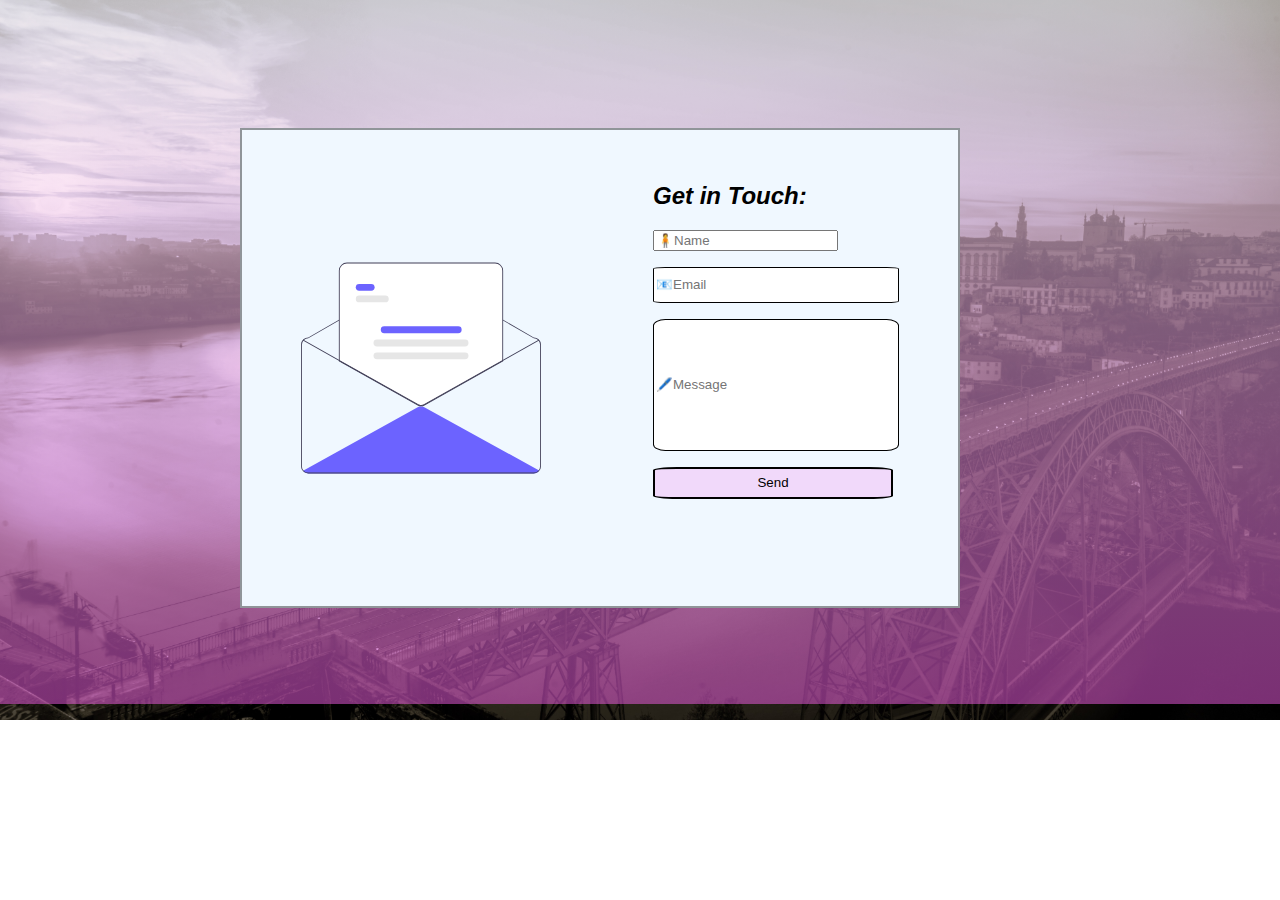
<file: contactPage.html>
<!DOCTYPE html>
<html lang="en">
<head>
    <meta charset="UTF-8">
    <meta name="viewport" content="width=device-width, initial-scale=1.0">
   <link rel="stylesheet" href="style_contact.css">
   <meta http-equiv="X-UA-Compatible" content="IE=edge">
   <link rel="stylesheet" href="https://fonts.googleapis.com/css2?family=Material+Symbols+Outlined:opsz,wght,FILL,GRAD@20..48,100..700,0..1,-50..200&icon_names=person" />

    <title>Document</title>
</head>
<body>
      <div id="size"></div>
        <div class="block">
            
            
            
                <img src="./Image/undraw_opened_re_i38e.svg" alt="boom">
           
            <div class="right">
        <h2 class="raleway-uniquifier">Get in Touch:</h2>

        <form action="/url" method="GET">
        <input id="uname" type="uname" placeholder="🧍Name" minlength="3" maxlength="30" required><br>
       

       <input aria-describedby="Email" id="email"  type="email" placeholder="📧Email" minlength="3" maxlength="30" required /><br>

      <input id="message" type="text" placeholder="🖊️Message" minlength="15" maxlength="200" required><br>
  
    
        <button id="send">Send</button>
    </form>
        
</div>


    </div>

    <script src="contact.js"></script>
</body>
</html>
</file>
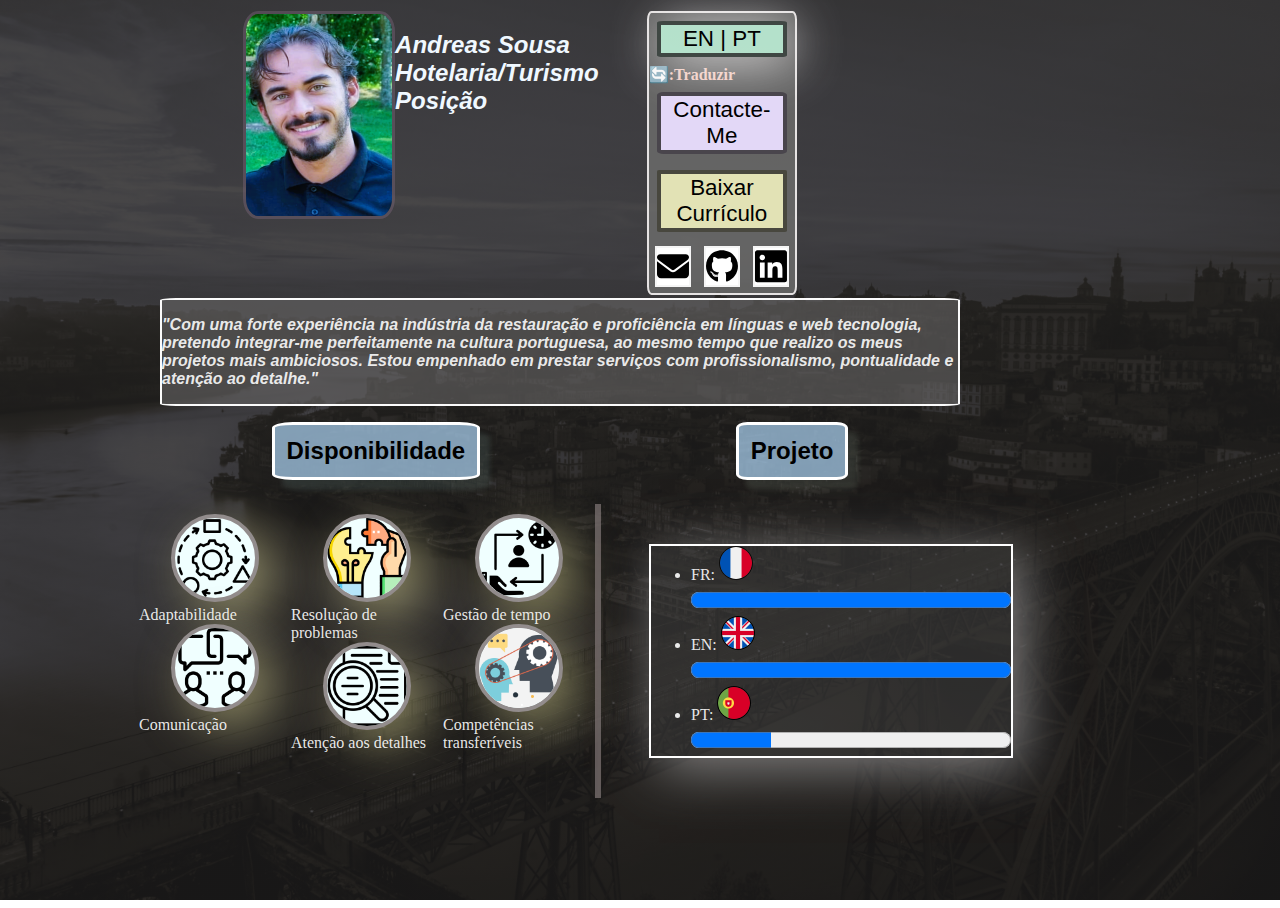
<file: porto.html>
<!DOCTYPE html>
<html lang="en">
<head>
    <meta charset="UTF-8">
    <meta name="viewport" content="width=device-width, initial-scale=1.0">
    
    <link rel="stylesheet" href="./style_pt.css">
    <link rel="stylesheet" href="https://fonts.googleapis.com/css2?family=Material+Symbols+Outlined:opsz,wght,FILL,GRAD@20..48,100..700,0..1,-50..200&icon_names=person" />
  
    <title>Sandbox</title>
</head>
<body translate="yes">

    <div class="container">


    <div class="firstRow">
        <img class="profile" src="./Image/SANDBOX.png" alt="portrait">
        <h2 class="mediah2 raleway-uniquifier" style="color: aliceblue;">Andreas Sousa<br> Hotelaria/Turismo<br> Posição</h2>



        <span class="englobe">
            
            <button id="toggle" class="thumbnails" >EN | PT </button><strong style="color: rgb(244, 206, 196);">🔄:Traduzir</strong>

       <button id="contact" class="thumbnails">Contacte-Me</button>
        
       <form method="get" action="file.doc">
        <button id="download" class="thumbnails"><a href="./Image/Mock_Resume_Simplified.pdf" download="Currículo">Baixar Currículo</a></button>
    </form>

    <div class="extra">
        <svg  class="links mail thumbnails" xmlns="http://www.w3.org/2000/svg" viewBox="0 0 512 512"><!--!Font Awesome Free 6.6.0 by @fontawesome - https://fontawesome.com License - https://fontawesome.com/license/free Copyright 2024 Fonticons, Inc.--><path d="M48 64C21.5 64 0 85.5 0 112c0 15.1 7.1 29.3 19.2 38.4L236.8 313.6c11.4 8.5 27 8.5 38.4 0L492.8 150.4c12.1-9.1 19.2-23.3 19.2-38.4c0-26.5-21.5-48-48-48L48 64zM0 176L0 384c0 35.3 28.7 64 64 64l384 0c35.3 0 64-28.7 64-64l0-208L294.4 339.2c-22.8 17.1-54 17.1-76.8 0L0 176z"/></svg>
    <svg class="links git thumbnails" xmlns="http://www.w3.org/2000/svg"viewBox="0 0 496 512"><!--!Font Awesome Free 6.6.0 by @fontawesome - https://fontawesome.com License - https://fontawesome.com/license/free Copyright 2024 Fonticons, Inc.--><path d="M165.9 397.4c0 2-2.3 3.6-5.2 3.6-3.3 .3-5.6-1.3-5.6-3.6 0-2 2.3-3.6 5.2-3.6 3-.3 5.6 1.3 5.6 3.6zm-31.1-4.5c-.7 2 1.3 4.3 4.3 4.9 2.6 1 5.6 0 6.2-2s-1.3-4.3-4.3-5.2c-2.6-.7-5.5 .3-6.2 2.3zm44.2-1.7c-2.9 .7-4.9 2.6-4.6 4.9 .3 2 2.9 3.3 5.9 2.6 2.9-.7 4.9-2.6 4.6-4.6-.3-1.9-3-3.2-5.9-2.9zM244.8 8C106.1 8 0 113.3 0 252c0 110.9 69.8 205.8 169.5 239.2 12.8 2.3 17.3-5.6 17.3-12.1 0-6.2-.3-40.4-.3-61.4 0 0-70 15-84.7-29.8 0 0-11.4-29.1-27.8-36.6 0 0-22.9-15.7 1.6-15.4 0 0 24.9 2 38.6 25.8 21.9 38.6 58.6 27.5 72.9 20.9 2.3-16 8.8-27.1 16-33.7-55.9-6.2-112.3-14.3-112.3-110.5 0-27.5 7.6-41.3 23.6-58.9-2.6-6.5-11.1-33.3 2.6-67.9 20.9-6.5 69 27 69 27 20-5.6 41.5-8.5 62.8-8.5s42.8 2.9 62.8 8.5c0 0 48.1-33.6 69-27 13.7 34.7 5.2 61.4 2.6 67.9 16 17.7 25.8 31.5 25.8 58.9 0 96.5-58.9 104.2-114.8 110.5 9.2 7.9 17 22.9 17 46.4 0 33.7-.3 75.4-.3 83.6 0 6.5 4.6 14.4 17.3 12.1C428.2 457.8 496 362.9 496 252 496 113.3 383.5 8 244.8 8zM97.2 352.9c-1.3 1-1 3.3 .7 5.2 1.6 1.6 3.9 2.3 5.2 1 1.3-1 1-3.3-.7-5.2-1.6-1.6-3.9-2.3-5.2-1zm-10.8-8.1c-.7 1.3 .3 2.9 2.3 3.9 1.6 1 3.6 .7 4.3-.7 .7-1.3-.3-2.9-2.3-3.9-2-.6-3.6-.3-4.3 .7zm32.4 35.6c-1.6 1.3-1 4.3 1.3 6.2 2.3 2.3 5.2 2.6 6.5 1 1.3-1.3 .7-4.3-1.3-6.2-2.2-2.3-5.2-2.6-6.5-1zm-11.4-14.7c-1.6 1-1.6 3.6 0 5.9 1.6 2.3 4.3 3.3 5.6 2.3 1.6-1.3 1.6-3.9 0-6.2-1.4-2.3-4-3.3-5.6-2z"/></svg>
    <svg class="links linkedin thumbnails" xmlns="http://www.w3.org/2000/svg" viewBox="0 0 448 512"><!--!Font Awesome Free 6.6.0 by @fontawesome - https://fontawesome.com License - https://fontawesome.com/license/free Copyright 2024 Fonticons, Inc.--><path d="M416 32H31.9C14.3 32 0 46.5 0 64.3v383.4C0 465.5 14.3 480 31.9 480H416c17.6 0 32-14.5 32-32.3V64.3c0-17.8-14.4-32.3-32-32.3zM135.4 416H69V202.2h66.5V416zm-33.2-243c-21.3 0-38.5-17.3-38.5-38.5S80.9 96 102.2 96c21.2 0 38.5 17.3 38.5 38.5 0 21.3-17.2 38.5-38.5 38.5zm282.1 243h-66.4V312c0-24.8-.5-56.7-34.5-56.7-34.6 0-39.9 27-39.9 54.9V416h-66.4V202.2h63.7v29.2h.9c8.9-16.8 30.6-34.5 62.9-34.5 67.2 0 79.7 44.3 79.7 101.9V416z"/></svg>    
</div>
       
    
        
    </span>

    </div>

    
       
   
<div class="secRow">

    <p class="bio raleway-uniquifier">"Com uma forte experiência na indústria da restauração e proficiência em línguas e web tecnologia, pretendo integrar-me perfeitamente na cultura portuguesa, ao mesmo tempo que realizo os meus projetos mais ambiciosos. Estou empenhado em prestar serviços com profissionalismo, pontualidade e atenção ao detalhe."</p>
    </div>

<div class="thirdRow">

<button  class="thumbnails" id="calendar" popovertarget="my-popover2"><strong>Disponibilidade</strong></button>
<button class="thumbnails" id="projects" popovertarget="my-popover3"><strong>Projeto</strong></button>
</div>


<dialog popover id="my-popover2"> <button id="close">Close</button><h2 class="pop2">Available for work from January: 2025</h2>
    <h3 class="pop2">🛬Set to arrive in Porto in early January</h3>
    <h2 class="pop2">🕧 Available for Flexible Hours.</h2>
    <div class="available auto">
        
    <button class="thumbnails" id="same" style="background-color: rgb(235, 107, 107, 0.4); width: fit-content;">December❌</button>
    <button class="thumbnails" id="same" style="width: fit-content;">January✅</button>
    <button class="thumbnails" id="same" style="width: fit-content;">February✅</button>
    <button class="thumbnails" id="same" style="width: fit-content;">March✅</button>
    <button class="thumbnails" id="same" style="width: fit-content;">April✅</button> 


    <button class="thumbnails" id="same" style="width: fit-content;">May✅</button>
    <button class="thumbnails" id="same" style="width: fit-content;">June✅</button>
    <button class="thumbnails" id="same" style="width: fit-content;">July✅</button>
    <button  class="thumbnails" id="same" style="width: fit-content;">August✅</button>

    <button class="thumbnails" id="same" style="width: fit-content;">Septembre✅</button>
    <button class="thumbnails" id="same" style="width: fit-content;">October✅</button>
    <button class="thumbnails" id="same" style="width: fit-content;">November✅</button>
    <button class="thumbnails" id="same" style="width: fit-content;">December✅</button>


</div>

</dialog>




<dialog id="my-popover3"><button class="thumbnails" id="close1">Close</button>
    
    <h2 class="titlepop3">Services</h2>

   <h4 class="pop3"  style="font-style: italic;" >Offering service aiming to make you gain visibility Online from layout to UI design templates</h4>
   <div onload="getPics()" class="slider raleway-uniquifier">

       <button style="display: none;" class="left_slide thumbnails">⬅️</button>



       <label   for="img">Website Refresh Templates
       <img class="thumbnails" id="pic1" src="./Image/refresherweb.png">
   </label>
   <label  for="img">Online Menu Website
       <img class="thumbnails" id="pic2" src="./Image/onlinefoodweb.png">
   </label>
   <label for="img">Social Media Template
       <img class="thumbnails" id="pic3" src="./Image/mediatemplate.png">
   </label>



<button style="display: none;" hidden class="right_slide thumbnails">➡️</button>
       
   </div>
   <div id="fullpage" onclick="this.style.display='none';"></div>

</dialog>

<div class="fourthRow" >

   
 
   <span class="space_img">
    <img class="cercle" src="./Image/adaptation.png" alt="img2"><br>Adaptabilidade
    <img class="cercle" src="./Image/communication.png" alt="img3"><br>Comunicação
</span>
<span class="space_img">
    <img class="cercle" src="./Image/problem-solving-skills.png" alt="img4"><br>Resolução de problemas
    <img class="cercle" src="./Image/search.png" alt="img5"><br>Atenção aos detalhes
</span>
    <span class="space_img">
    <img class="cercle" src="./Image/time-management.png" alt="img6"><br>Gestão de tempo
    <img class="cercle" src="./Image/knowledge-transfer.png" alt="img7"><br>Competências transferíveis
</span>
    <hr>
        <ul class="lang" style="margin: 3em;">
            <li><label for="file">FR: <img id="FR" src="./Image/france.png" alt="fr"></label>

                <progress id="file" max="100" value="100">100%</progress>
                </li>
            <li><label for="file">EN: <img id="EN" src="./Image/united-kingdom.png" alt="EN"></label>

                <progress id="file" max="100" value="100">100%</progress>
                </li>
            <li><label for="file">PT: <img id="PT" src="./Image/portugal.png" alt="fr"></label>

                <progress id="file" max="100" value="25">25%</progress>
                </li>
            
        </ul>

</div>

</div>

    <script src="script.js"></script>
</body>
</html>
</file>
<file: style_contact.css>
body {
    padding: 0;
    margin: 0;
    background-repeat: no-repeat;
    background-image:linear-gradient(rgba(246, 246, 246, 0.5), rgba(244, 94, 231, 0.5)),
    url(./Image/everaldo-coelho-qYdUUZVWiVY-unsplash.jpg);
    width: fit-content;
    height:44rem;
    background-size: cover;

}

.raleway-uniquifier {
    font-family: "Raleway", sans-serif;
    font-optical-sizing: auto;
    font-weight: 800;
    font-style: italic;
}  
.block {
    
    display: flex;
    justify-content: center;
    
    position: relative;
    top: 8em ;
    left: 15em;
    box-sizing: border-box;
    border: solid rgb(0, 0, 0, 0.4) 2px;
    width: 45em;
    height: 30em;
    background-color: aliceblue;

}

.block img {
    max-width: 15em;
    max-height: 35em;
    margin-right: 2rem;
    background-size: contain;
    
    
}

.block button {
    margin-top: 1rem;
    border-radius: 10%;
    box-sizing: border-box;
    border: solid black 2px;
    width: 15rem;
    height: 2rem;
    background-color: rgba(244, 94, 231, 0.2);
}


.block .right {
    text-decoration: none;
    position: relative;
    top: 2rem;
    margin-left: 5rem;
}

.block #name{
    margin-top: 1rem;
    width: 15rem;
    height: 2rem;
    border: solid;
    border-radius: 5%;
    box-sizing: content-box;
   border: solid black 1px;

}



.block #message{
    margin-top: 1rem;
    width: 15rem;
    height: 8rem;
    max-width: 15rem;
   
    border-radius: 5%;
    box-sizing: content-box;
   border: solid black 1px;

}

.block #email{
    
    margin-top: 1rem;
    width: 15rem;
    height: 2rem;
    border: solid transparent;
    border-radius: 5%;
    box-sizing: content-box;
   border: solid black 1px;

}

/* tooltip part
[role="tooltip"] {
  visibility: hidden;
  position: absolute;
  
  left: 2rem;
  background: black;
  color: white;
    padding: 1px;
  width: fit-content;
  height: fit-content;
  border-radius: 4%;
  z-index: 10;
}
[aria-describedby]:hover ~ [role="tooltip"],
[aria-describedby]:focus ~ [role="tooltip"]  {
  visibility: visible;
} */
@media screen and (max-width: 480px), (max-height: 900px) and (orientation: portrait)  {
    body {
        
        background-repeat: no-repeat;
        background-image:linear-gradient(rgba(227, 193, 237, 0.7), rgba(29, 27, 29, 0.9));
        max-width: 100vw;
        max-height: 100vh;
        display: grid;
        justify-items: start;
        overflow-x: hidden;
        overflow-y: hidden;
    }
}

@media screen and (orientation: portrait) {

.block {
    visibility: hidden;

}
.mobile {
    visibility: visible;
    position: relative;
    right: 26rem;
    bottom: 10rem;
    font-size: 2rem;
   
}
}

 

    @media screen and (orientation:portrait) {
        #boom {
            display: none;
        }
    }

    @media screen and (orientation:portrait) {
        
.block button {
    border-radius: 10%;
    box-sizing: border-box;
    border: solid rgb(192, 191, 191) 2px;
    height: 4rem;
    box-shadow: 1rem 1rem 5rem whitesmoke;
    background-color: rgba(119, 164, 190, 0.9);
    font-size: 1.5rem;
    color: aliceblue;
    font: normal
}


.block .right {
    text-decoration: none;
    position: relative;
   
}

.block #uname{
    
    width: 80%;
    height: 2rem;
    border: solid;
    border-radius: 5%;
    box-sizing: content-box;
   border: solid black 2px;


}



.block #message{
   
    height: 20rem;
    border-radius: 5%;
   border: solid black 2px;


}

.block #email{
    width: 80%;
    height: 2rem;
    border: solid transparent;
    border-radius: 5%;
    box-sizing: content-box;
   border: solid black 2px;

    
        }
 }
</file>
<file: style_pt.css>
* {
    box-sizing: border-box;
}

html {
    
    scroll-behavior: smooth;
    
}

@keyframes fadeIn {
    from { opacity: 0; }
    to { opacity: 1; }
}

body {
    animation: fadeIn 2s ease-in-out;

    margin: 0;
    padding: 0;
    background-size: cover;
    background-repeat: no-repeat;
    background-position: center;
    background-attachment: fixed;
    background-image: linear-gradient(rgba(31, 31, 31, 0.8) , rgb(30, 29, 29,0.8)),
                    url(./Image/everaldo-coelho-qYdUUZVWiVY-unsplash.jpg);
    min-height: 100vh;
    
    background-repeat: no-repeat;
    /* background-color: rgb(37, 37, 37); */
    color: rgba(255, 255, 255, 0.9);
    
}


a {
    text-decoration: none;
    color: black;
}

.firstRow {
    display: flex;
    justify-content: center;
    flex-direction: row;
    box-sizing:border-box;
    border: solid transparent;
    margin-left: 15em;
    margin-right: 30em;
    margin-top: 0.5em;
}

.profile {
    border-radius: 10%;
    max-height: 13em;
    max-width: 12em;
    border: solid rgb(128, 106, 128, 0.4) 3px;
}

.raleway-uniquifier {
  font-family: "Raleway", sans-serif;
  font-optical-sizing: auto;
  font-weight: 800;
  font-style: italic;

}

.englobe {
    display: flex;
    justify-content: center;
    flex-direction: column;
    border: solid rgb(230, 227, 227) 2px;
    width: fit-content;
    height: fit-content;
    background-color: rgba(117, 117, 115, 0.7);
    border-radius: 3%;
    margin-left: 3em;
    
    }


#contact {
   
    font-size: 1.4rem;
    background-color: rgba(227, 216, 247);
    border-radius: 5%;
    box-sizing: border-box;
    margin-top: 0.5em;
    border: solid rgba(34, 33, 33, 0.8)  4px;
    margin: 0.5rem;
}

#toggle {
   
    
    font-size: 1.4rem;
    background-color: rgba(190, 240, 215, 0.9);
    box-shadow: 5px 5px 50px rgba(245, 243, 243, 0.9);
    border-radius: 5%;
    box-sizing: content-box;
    border: solid rgba(34, 33, 33, 0.8) 4px;
    margin: 0.5rem;
}

.extra {
    display: flex;
    justify-content: center;
    flex-direction: row;
    font-size: 2rem;
  
   
}
#download {
    
    font-size: 1.4rem;
    background-color: rgb(239,240, 190,0.9);
    border-radius: 2%;
    margin-top: 0.5em;
    box-sizing: content-box;
    border: solid rgba(34, 33, 33, 0.8) 4px;
    margin: 0.5rem;
    
}


hr {
    border: solid rgba(130, 120, 120, 0.7) 0.2em;
    
}

.links {
    background-color: hsla(0, 0%, 100%);
 
    object-fit: contain;
    margin: 0.2em;
    color: hsl(0, 1%, 16%);
    flex-wrap: wrap;
    border: solid rgb(245, 245, 245)2px;
}

.secRow {
    display: flex;
    justify-content: center;
    margin-left: 10em;
    margin-right: 20em;
    border: solid rgba(251, 251, 251) 2px;
    border-radius: 2%;
    background-color: rgba(104, 102, 102, 0.6);
 }


.bio {
    font: italic;
    white-space: wrap;
}
.thirdRow {
    display: flex;
   justify-content: space-evenly;
  margin: 1rem;
}

.thirdRow button {
    font-size: 1.5em;
    border-radius: 10%;
    
}

.thirdRow button:nth-child(1) {
    background-color: rgb(174, 213, 247,0.7);
    box-shadow: 10px 10px 5px rgba(191, 241, 233, 0.1);
    padding: 0.5em;
    border: solid rgb(255, 255, 255) 3px;
    
}

.thirdRow button:nth-child(2) {
    background-color: rgb(174, 213, 247,0.7);
    box-shadow: 10px 10px 5px rgba(212, 246, 212, 0.1);
    border: solid rgb(255, 255, 255) 3px;
    padding: 0.5em;
    margin-right: 10rem;
}


#fullpage {
    display: none;
    position: absolute;
    z-index: 9999;
    top: 0;
    left: 0;
    width: 100vw;
    height: 100vh;
    background-size: contain;
    background-repeat: no-repeat no-repeat;
    background-position: center center;
    background-color: black;
}




.fourthRow {
    display: flex;
    justify-content: center;
    margin-left: 15em;
    margin-right: 20em;
}

.fourthRow img {
    
    box-sizing: content-box;

    border-radius: 100%;
    max-width: 5em;
    max-height: 5em;
    object-fit: contain;
}

/* .space_img:nth-child(1) .space_img:nth-child(2) .space_img:nth-child(3)  {
    white-space: nowrap;
}
.space_img:nth-child(4) .space_img:nth-child(5) .space_img:nth-child(6) {

} */
.space_img {
    white-space: pre-line;
    
    
  
}
.cercle {
    box-shadow: 1em 1em 3em rgba(224, 218, 150, 0.5);
    box-sizing: content-box;
    margin-left: 2rem;
    margin-right: 2rem;
    
    background-color: azure;
    border: solid rgb(146, 140, 140) 4px;

}

.thumbnails {
    cursor: pointer;
     
    
    z-index:999; 
    transition: opacity .25s ease-in-out;
     -moz-transition: opacity .25s ease-in-out;
     -webkit-transition: opacity .25s ease-in-out; 
    
     
}

.thumbnails:hover { 
    opacity: 0.4;
 }

progress {
    font-size: 2em;
    
    
    
}

#FR {
    max-width: 2rem;
    max-height: 2rem;
    object-fit: contain;
    border: solid rgb(11, 11, 11) 1px;
    
}

#EN {
    max-width: 2rem;
    max-height: 2rem;
    object-fit: contain;
    border: solid black 1px;
   
}

#PT {
    max-width: 2rem;
    max-height: 2rem;
    object-fit: contain;
    border: solid black 1px;
    
    
}

ul {
    box-shadow: 10px 10px 50px #817f7f;
    border: solid white 2px;
    background-color: rgba(90, 90, 90, 0.3);
    
}


dialog {
    animation: fadeIn 1s ease-in-out;
}

dialog button {
    width: 4em;
    height: 3em;
    font: 1em sans-serif;
    border: solid rgb(109, 105, 105) 2px;
   
}
dialog h2 {
    
    box-sizing:content-box;
    max-width: fit-content;
    background-color: rgb(255, 215, 0, 0.6);
    border: solid black 2px;
}

.auto {
    line-break: auto;
    align-content: start;
  }
dialog .pop2 {
    position: relative;
    bottom: 3.5rem;
    font-size: 1.3rem;
}
#my-popover2 {
    background: linear-gradient(rgba(204, 231, 231, 0.9), rgba(44, 42, 42, 0.7));
   
}
dialog .available {
    max-width: 30rem;
}

dialog #same {
    margin: 1em;
    font: O.8em sans-serif;
    box-sizing: content-box;
    border: solid rgb(40, 40, 40, 0.5) 2px;
    position: relative;
    bottom: 3.5rem;
}

#my-popover3::backdrop {
    background-color: rgba(0, 0, 0, 0.5);
} 
#my-popover3 {
    background: linear-gradient(rgba(134, 132, 132, 0.9), rgba(44, 42, 42, 0.7));
   overflow-x: scroll;
   overflow-y: hidden;
    max-width: 700px;
    margin: 0 auto;
    position: fixed;
    top: 50%; /* Centers vertically */
    left: 50%; /* Centers horizontally */
    transform: translate(-50%, -50%); /* Ensures perfect centering */
    z-index: 1000;
}
  
dialog .titlepop3, .pop3 {
    color: #000000;
  position: relative;
  bottom: 4rem;
  font-size:2rem;
  
    
}
dialog .pop3 {
    font-size: 1.3rem;
    background-color: #ffffff;
    width: 60%;
    border: solid rgb(128, 128, 128, 0.5) 3px;
   
}
dialog .slider {
     display: flex;
     justify-content: flex-start;
    gap: 2%;
    color: #ffffff;
   overflow-x: auto;
    position: relative;
    bottom: 5rem;
    background-color: rgb(215, 215, 215,0.5);
    border: solid black 3px;
}
dialog label {
    font-size: 1.5rem;
    border: solid black 2px;
    width: 100%;
    height: 100%;
    background-attachment: scroll;
    background-color: rgb(22, 21, 21,0.5);

    
}
dialog .slider  img {

    width: 35rem;
    height: 25rem;
    border: solid rgb(255, 255, 255) 2px;
}

/* dialog .slider button {
    align-items: baseline;
    font-size: 3rem;
    width: fit-content;
    height: fit-content;
    background-color: transparent;
    position: relative;
    top: 10rem;
   
    border: solid transparent;
} */


dialog #close {
  
        border: solid black 3px;
        position: relative;
        left: 85%;
    }
dialog #close1 {
   
    border: solid black 3px;
    position: relative;
        left: 80%;
       font-size: 1.2rem;
}
/* ########################################################################################################## */


@media screen and (max-width: 480px), (max-height: 900px) and (orientation: portrait)  {
    body {
        margin: 0;
        padding: 0;
        background-size: cover;
        background-attachment: local, scroll;
        background-image: linear-gradient(rgba(31, 31, 31, 0.8) , rgb(30, 29, 29,0.8)),
                        url(./Image/everaldo-coelho-qYdUUZVWiVY-unsplash.jpg);
       
        background-repeat: no-repeat;
        /* background-color: rgb(37, 37, 37); */
        color: rgba(255, 255, 255, 0.9);
       
        
        
    }
}

@media screen and (orientation: portrait)  {
    .container {
        overflow-y: auto;
        overflow-x: hidden;
        max-height: 100vh;
        max-width: 100vw;
        display: grid;
        justify-items: start;
        font-size: 50%;
    
    }
 }

 @media screen and (max-width: 40rem) and (orientation: portrait)  {
    .firstRow {
        display: flex;
        
        flex-direction: row;
      
        border: solid transparent;
     
        font-size: 140%;
       margin: 1rem;
    }
    }
    @media screen and (orientation: portrait)  {
    .mediah2 {
        position: relative;
        top: 60%;
        right: 30%;

        font-size: 170%;
    }
}


    @media screen and (orientation: portrait)  {
    .profile {
        border-radius: 10%;
        font-size: 150%;
        border: solid rgb(128, 106, 128, 0.4) 3px;
        
        }
    }
    
    @media screen and (orientation: portrait)  {
        .englobe {
            display: flex;
          position: relative;
          right: 20%;
            flex-direction: column;
            border: solid rgb(230, 227, 227) 2px;
           
            background-color: rgba(117, 117, 115, 0.7);
            box-shadow: 10px 10px 10px rgb(106, 106, 106);;

            border-radius: 3%;
            }
        }

         @media screen and (orientation: portrait)  {
            .secRow {
                 visibility: hidden;
                
            }
            
          

            }

            @media screen and (orientation: portrait)  {
                .thirdRow {
                    display: flex;
                   justify-content: flex-start;
                    position: relative;
                    bottom: 2rem;
                  
                }
                }
                
                @media screen  and (orientation: portrait)  {
                .thirdRow button {
                    margin: 2rem;
                    border-radius: 10%;
                   font-size: 3em;
                    
                  }
                }
                @media screen and (max-width: 30rem) and (orientation: portrait)  {
                    .thirdRow button:nth-child(2) {
                        background-color: rgb(174, 213, 247,0.7);
                        box-shadow: 10px 10px 5px rgba(212, 246, 212, 0.1);
                        border: solid rgb(255, 255, 255) 3px;
                       
                        
                       
                        }
                    }
                    @media screen and (orientation: portrait) {
                        .fourthRow {
                            display: flex;
                           
                            justify-content:flex-start;
                         position: relative;
                         right: 15%;
                        font-size: 180%;
                       
                        bottom: 3rem;
                        
        
                          
                           
                        }
                        }
                        
@media screen and (orientation: portrait) {
    .mobile {
        position: relative;
      right: 50%;
        top: 80%;
    }
}
@media screen and (orientation: portrait)  {
    dialog {
        background: linear-gradient(rgba(209, 237, 235, 0.9), rgba(44, 42, 42, 0.9));
        height: 30rem;
        width: 30rem;
        position: relative;
        right: 9%;
    }
    dialog .available {
        width: 100%;
        height: 100%;
        font-size: 1rem;
        position: relative;
        bottom: 1rem;
       
    }
   
    dialog h2 {
        font-size: 1.1rem;
        box-sizing:content-box;
        max-width: 60%;
        background-color: rgb(255, 215, 0, 0.6);
        border: solid black 2px;
    }
    dialog h3 {
        font-size: 1.1rem;
        box-sizing: content-box;
        background-color: #ffffff;
        max-width: 60%;
    }
    
    .auto {
        line-break: auto;
        align-content: start;
      }
    
    dialog .my-popover2 {
        display: flex;
        flex-direction:row;
        max-width: fit-content;
        line-break: auto;
        justify-content: flex-start;
        margin: 1em;
    }
   dialog .pop2 {
        position: relative;
        bottom: 5rem;
        font-size: 1.1rem;
   }
    
    dialog #same {
        margin: 1em;
        font: O.8em sans-serif;
        box-sizing: content-box;
        border: solid rgb(40, 40, 40, 0.5) 2px;
    }
    
    #my-popover3 {
       
        height: 90%;
        max-width: 700px;
        margin: 0 auto;
        position: fixed;
        top: 50%; /* Centers vertically */
        left: 50%; /* Centers horizontally */
        transform: translate(-50%, -50%); /* Ensures perfect centering */
        z-index: 1000;
    }
      
    dialog .mobile_service {
        position: relative;
        left: 10%;
    }
    dialog .slider {
      
      
       overflow-x: auto;
     width: 90%;
     height: 100%;
        border: solid black 2px;
        background-color: rgb(22, 21, 21,0.5);
        color: #ffffff;
        
       
        
    

        
        
        
    }
    dialog .slider  img {
       
        width: 25rem;
        height: 25rem;
        border: solid white 2px;
        
    }
    
    dialog .slider button {
        display: none;
    }
    dialog .pop3 {
        position: relative;
        bottom: 5rem;
        font-size: 1.2rem;
     
        color: #0e0602;
        max-width: 90%;
        box-sizing: content-box;
        background-color: aliceblue;
        border: solid black 2px;
    
    }
  
    dialog .pop3h {
        display: none;
    }
    dialog .titlepop3{
        position: relative;
        bottom: 5rem;
        font-size: 2rem;
        max-width: 30%;

    }
    dialog #close {
        font-size: 1.4rem;
        border: solid black 3px;
        position: relative;
        left: 75%;
    }
    dialog #close1 {
        font-size: 1.4rem;
        border: solid black 3px;
        position: relative;
        left: 75%;
    }
    dialog #pic1, #pic2, #pic3 {
      

    }
    dialog label {
        font-size: 1.5rem;
       
    }
    
    }


 @media screen and (orientation: portrait)  {
#contact {
   font-size: 1rem;
   height: 4rem;
    width: 6rem;
    background-color: rgba(208, 190, 240, 0.7);
    border-radius: 5%;
    box-sizing: border-box;
    margin-top: 0.5em;
    border: solid rgba(34, 33, 33, 0.8)  4px;
}
 }
 @media screen and (orientation: portrait)  {

#toggle {
   
    
    width: 4.5rem;
    background-color: rgba(190, 240, 215, 0.9);
    box-shadow: 5px 5px 50px rgba(245, 243, 243, 0.4);
    border-radius: 5%;
    box-sizing: content-box;
    border: solid rgba(34, 33, 33, 0.8) 4px;
}
 }
 @media screen  and (orientation: portrait)  {

.extra {
    display: flex;
    gap: 10%;
    font-size: 100%;
    width: 100%;
    height: 100%;
}
.links {
    background-color: hsla(0, 0%, 100%);
    
    object-fit: contain;
    margin: 0.2em;
    color: black;
    flex-wrap: wrap;
    border: solid rgb(249, 249, 249)2px;
}
 }
 @media screen and (orientation: portrait)  {

#download {
    font-size: 1rem;
    width: 5rem;
    height: 3rem;
    background-color: rgb(239,240, 190,0.7);
    border-radius: 2%;
    margin-top: 0.5em;
    box-sizing: content-box;
    border: solid rgba(34, 33, 33, 0.8) 4px;
  
    
}
 }
</file>
